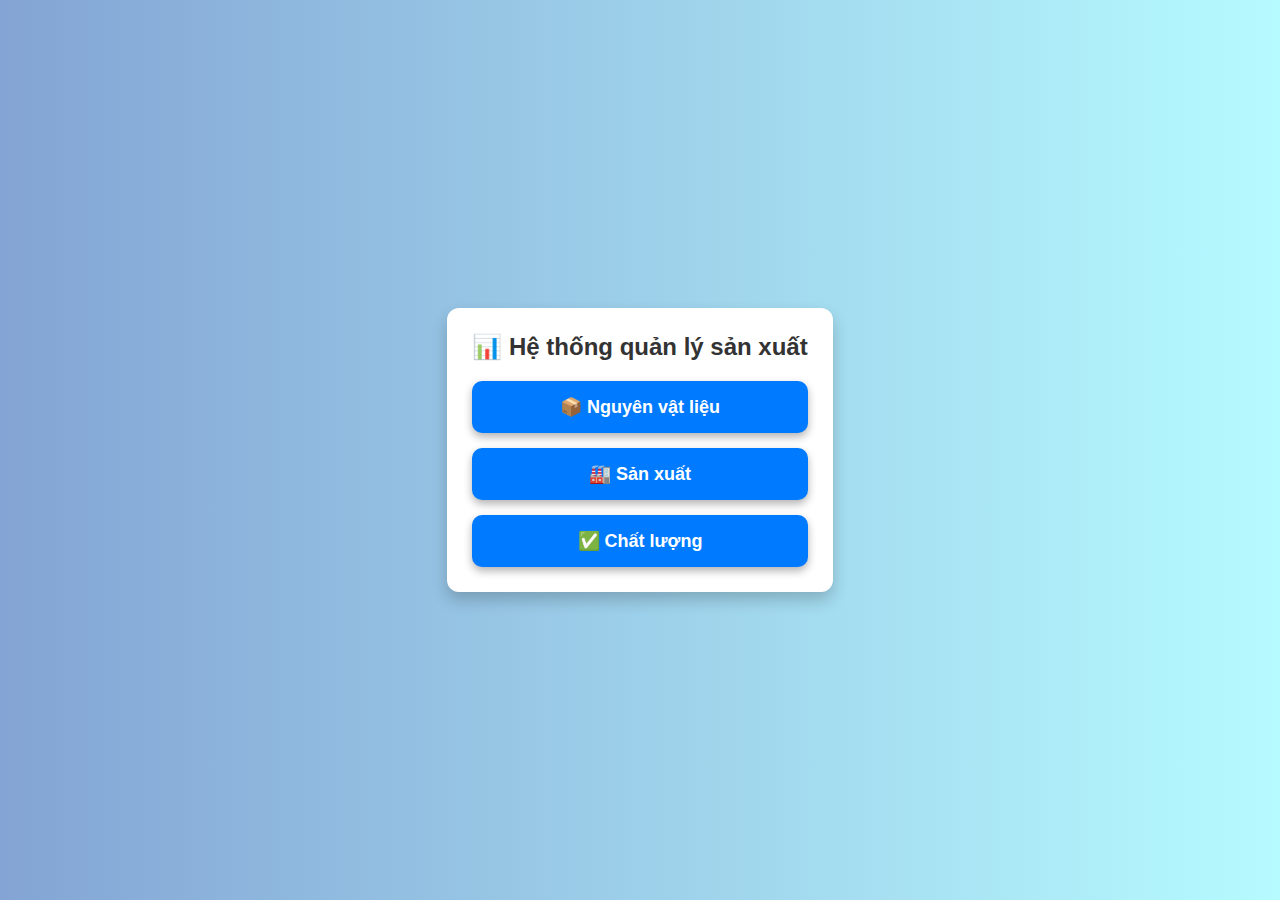
<file: frontend/index.html>
<!DOCTYPE html>
<html lang="vi">
<head>
    <meta charset="UTF-8">
    <meta name="viewport" content="width=device-width, initial-scale=1.0">
    <title>Hệ thống quản lý sản xuất</title>
    <link rel="stylesheet" href="css/style.css">
</head>
<body>
    <div class="container">
        <h1>📊 Hệ thống quản lý sản xuất</h1>
        <div class="grid">
            <a href="materials.html" class="card">📦 Nguyên vật liệu</a>
            <a href="production.html" class="card">🏭 Sản xuất</a>
            <a href="quality.html" class="card">✅ Chất lượng</a>
        </div>
    </div>
</body>
</html>
</file>
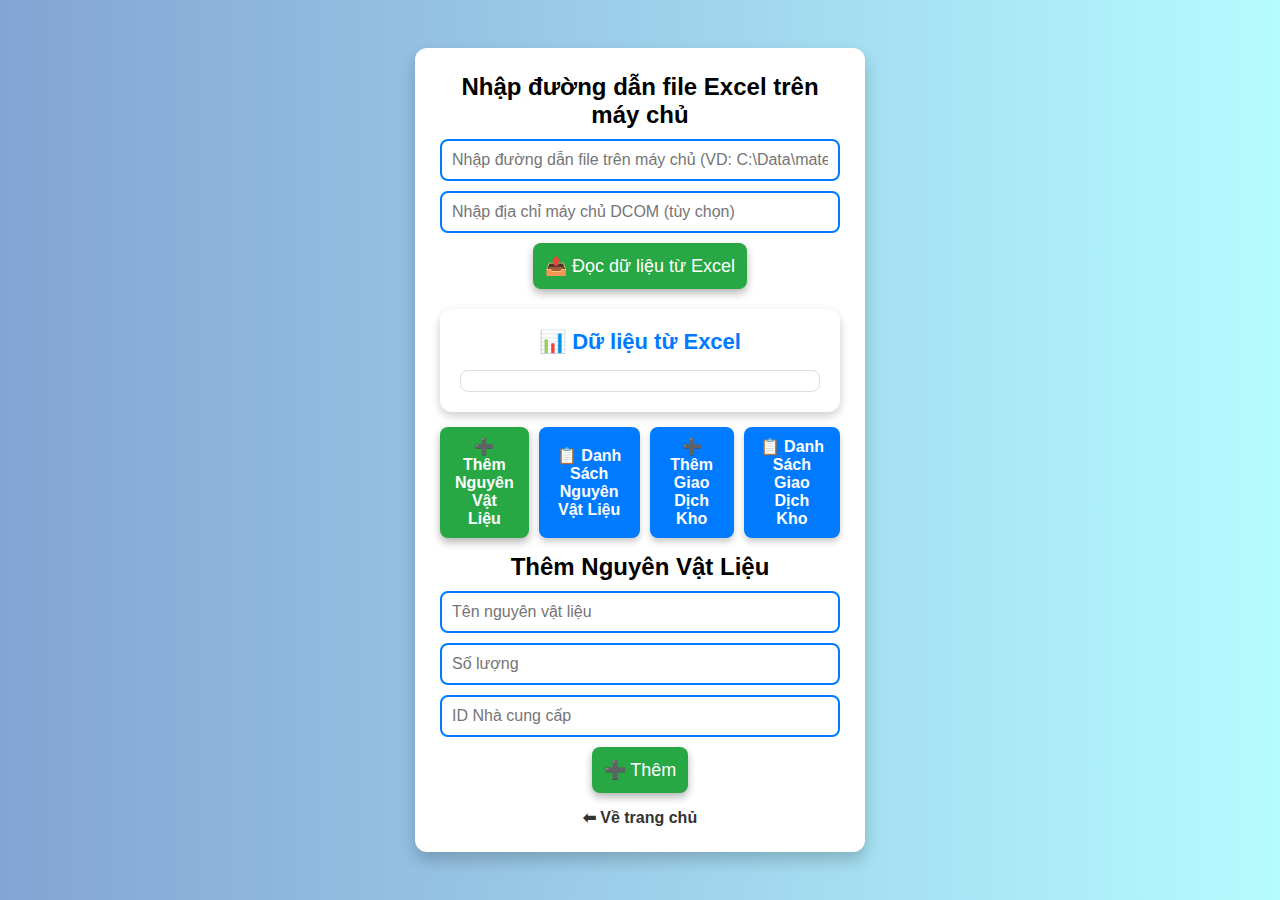
<file: frontend/materials.html>
<!DOCTYPE html>
<html lang="vi">
<head>
    <meta charset="UTF-8">
    <meta name="viewport" content="width=device-width, initial-scale=1.0">
    <title>Quản lý nguyên vật liệu</title>
    <link rel="stylesheet" href="css/style.css">
</head>
<body>
    <div class="container">
        <h2>Nhập đường dẫn file Excel trên máy chủ</h2>
        <input type="text" id="excel_file_path" class="input-box" placeholder="Nhập đường dẫn file trên máy chủ (VD: C:\Data\materials.xlsx)">
        <input type="text" id="remote_server" class="input-box" placeholder="Nhập địa chỉ máy chủ DCOM (tùy chọn)">
        <button class="btn" onclick="requestExcelData()">📤 Đọc dữ liệu từ Excel</button>
        <div id="excel-container">
            <h2 id="excel-title">📊 Dữ liệu từ Excel</h2>
            <ul id="excel-data"></ul>
        </div>

        <div class="tabs">
            <button class="tab-btn active" onclick="openTab(event, 'add-material')">➕ Thêm Nguyên Vật Liệu</button>
            <button class="tab-btn" onclick="openTab(event, 'view-materials')">📋 Danh Sách Nguyên Vật Liệu</button>
            <button class="tab-btn" onclick="openTab(event, 'add-transaction')">➕ Thêm Giao Dịch Kho</button>
            <button class="tab-btn" onclick="openTab(event, 'view-transactions')">📋 Danh Sách Giao Dịch Kho</button>
        </div>

        <div id="add-material" class="tab-content active">
            <h2>Thêm Nguyên Vật Liệu</h2>
            <input class="input-box" type="text" id="material_name" placeholder="Tên nguyên vật liệu">
            <input class="input-box" type="number" id="material_quantity" placeholder="Số lượng">
            <input class="input-box" type="number" id="supplier_id" placeholder="ID Nhà cung cấp">
            <button class="btn" onclick="addMaterial()">➕ Thêm</button>
        </div>

        <div id="view-materials" class="tab-content">
            <h2>Danh Sách Nguyên Vật Liệu</h2>
            <button class="btn" onclick="fetchMaterials()">📋 Xem danh sách</button>
            <ul id="material-list" class="list"></ul>
        </div>

        <div id="add-transaction" class="tab-content">
            <h2>Thêm Giao Dịch Kho</h2>
            <input type="number" id="transaction_material_id" placeholder="ID Nguyên liệu">
            <select id="transaction_type">
                <option value="Nhập">Nhập</option>
                <option value="Xuất">Xuất</option>
            </select>
            <input type="number" id="transaction_quantity" placeholder="Số lượng">
            <input type="date" id="transaction_date">
            <button class="btn" onclick="addStockTransaction()">➕ Thêm Giao Dịch</button>
        </div>

        <div id="view-transactions" class="tab-content">
            <h2>Danh Sách Giao Dịch Kho</h2>
            <button class="btn" onclick="fetchStockTransactions()">📋 Xem Giao Dịch</button>
            <ul id="stock-list" class="list"></ul>
        </div>

        <a href="index.html" class="back">⬅ Về trang chủ</a>
    </div>

    <script>
        function openTab(evt, tabId) {
            let tabContents = document.querySelectorAll(".tab-content");
            let tabButtons = document.querySelectorAll(".tab-btn");

            tabContents.forEach(tab => tab.style.display = "none");
            tabButtons.forEach(btn => btn.classList.remove("active"));

            document.getElementById(tabId).style.display = "block";
            evt.currentTarget.classList.add("active");
        }

        document.addEventListener("DOMContentLoaded", () => {
            let tabContents = document.querySelectorAll(".tab-content");
            tabContents.forEach(tab => tab.style.display = "none");
            document.getElementById("add-material").style.display = "block";
        });
    </script>
    <script src="js/main.js"></script>
</body>
</html>
</file>
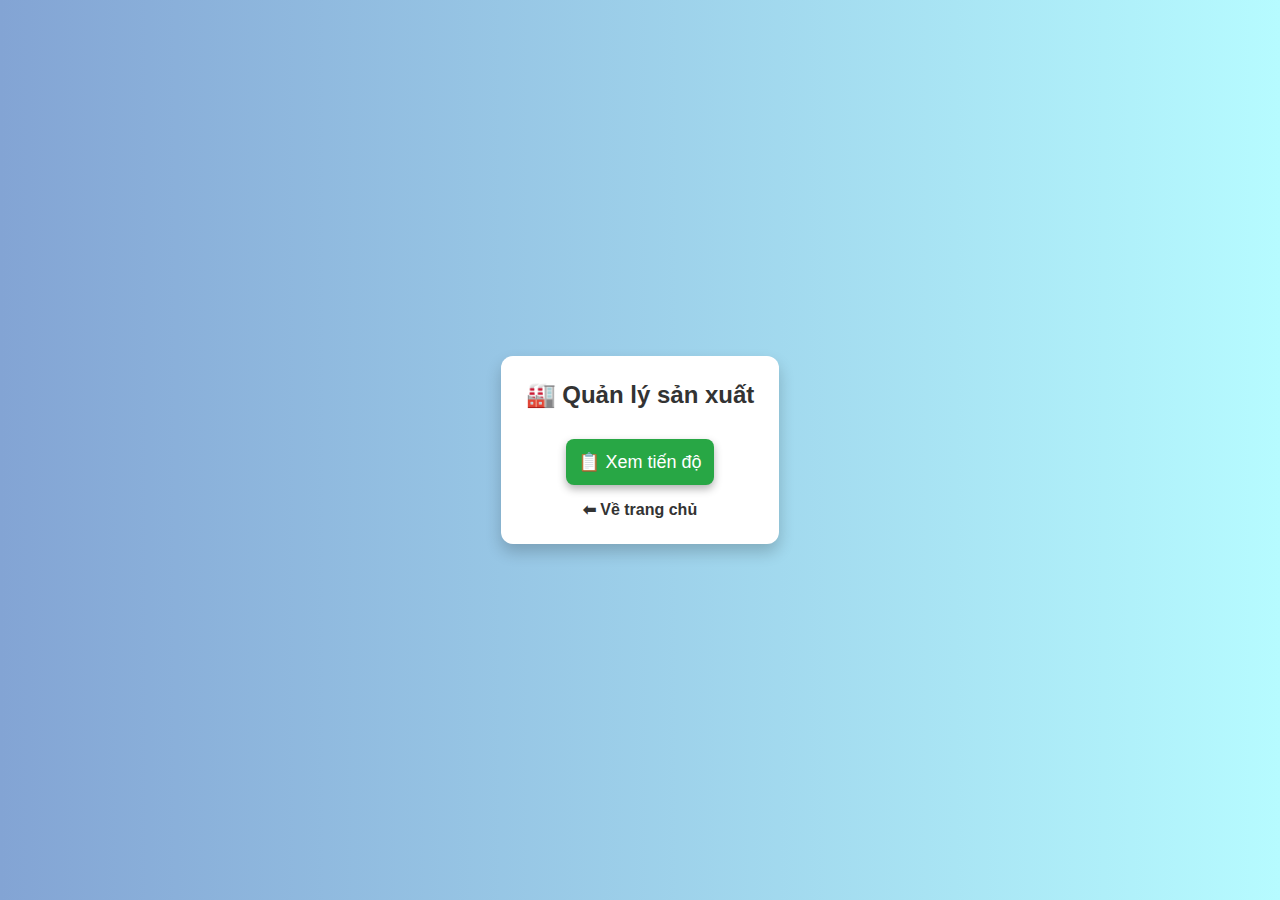
<file: frontend/production.html>
<!DOCTYPE html>
<html lang="vi">
<head>
    <meta charset="UTF-8">
    <meta name="viewport" content="width=device-width, initial-scale=1.0">
    <title>Quản lý sản xuất</title>
    <link rel="stylesheet" href="css/style.css">
</head>
<body>
    <div class="container">
        <h1>🏭 Quản lý sản xuất</h1>
        <button class="btn" onclick="fetchProduction()">📋 Xem tiến độ</button>
        <ul id="production-list" class="list"></ul>
        <a href="index.html" class="back">⬅ Về trang chủ</a>
    </div>
    <script src="js/main.js"></script>
</body>
</html>
</file>
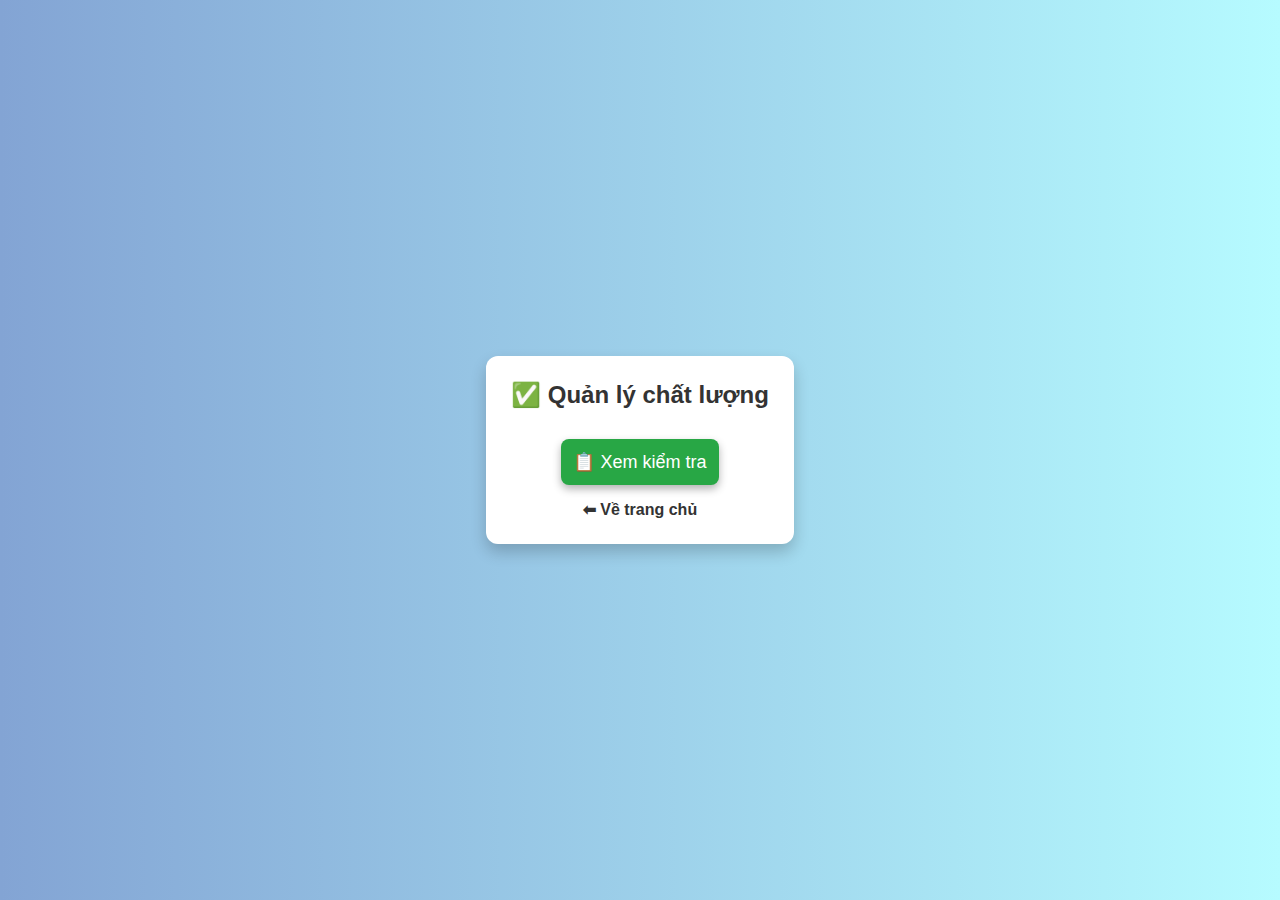
<file: frontend/quality.html>
<!DOCTYPE html>
<html lang="vi">
<head>
    <meta charset="UTF-8">
    <meta name="viewport" content="width=device-width, initial-scale=1.0">
    <title>Quản lý chất lượng</title>
    <link rel="stylesheet" href="css/style.css">
</head>
<body>
    <div class="container">
        <h1>✅ Quản lý chất lượng</h1>
        <button class="btn" onclick="fetchQuality()">📋 Xem kiểm tra</button>
        <ul id="quality-list" class="list"></ul>
        <a href="index.html" class="back">⬅ Về trang chủ</a>
    </div>
    <script src="js/main.js"></script>
</body>
</html>
</file>
<file: frontend/css/style.css>
/* Reset CSS */
* {
    margin: 0;
    padding: 0;
    box-sizing: border-box;
    font-family: "Arial", sans-serif;
}

body {
    background: linear-gradient(to right, #83a4d4, #b6fbff);
    display: flex;
    justify-content: center;
    align-items: center;
    height: 100vh;
}

.container {
    text-align: center;
    padding: 25px;
    background: white;
    border-radius: 12px;
    box-shadow: 0 8px 16px rgba(0, 0, 0, 0.2);
    max-width: 450px;
}

h1 {
    margin-bottom: 20px;
    color: #333;
    font-size: 24px;
}

.grid {
    display: flex;
    flex-direction: column;
    gap: 15px;
}

.card {
    background: #007BFF;
    color: white;
    text-decoration: none;
    padding: 15px;
    border-radius: 10px;
    font-size: 18px;
    font-weight: bold;
    transition: 0.3s;
    box-shadow: 0 4px 8px rgba(0, 0, 0, 0.3);
}

.card:hover {
    background: #0056b3;
    transform: scale(1.05);
}

.list {
    list-style: none;
    margin-top: 15px;
    padding: 0;
}

.item {
    background: #ffffff;
    padding: 12px;
    margin: 6px 0;
    border-radius: 8px;
    box-shadow: 0 4px 8px rgba(0, 0, 0, 0.2);
}

.btn {
    background: #28a745;
    color: white;
    padding: 12px;
    border: none;
    cursor: pointer;
    font-size: 18px;
    margin-top: 10px;
    border-radius: 8px;
    box-shadow: 0 4px 8px rgba(0, 0, 0, 0.3);
}

.btn:hover {
    background: #218838;
    transform: scale(1.05);
}

.back {
    display: block;
    margin-top: 15px;
    text-decoration: none;
    color: #333;
    font-weight: bold;
}

.tabs {
    display: flex;
    justify-content: center;
    margin-bottom: 15px;
    margin-top: 15px;
    gap: 10px;
}

.tab-btn {
    background: #007BFF;
    color: white;
    padding: 10px 15px;
    border: none;
    border-radius: 8px;
    font-size: 16px;
    font-weight: bold;
    cursor: pointer;
    transition: 0.3s;
    box-shadow: 0 4px 6px rgba(0, 0, 0, 0.2);
}

.tab-btn:hover {
    background: #0056b3;
    transform: scale(1.05);
}

.input-box {
    width: 100%;
    padding: 10px;
    margin-top: 10px;
    border: 2px solid #007BFF;
    border-radius: 8px;
    font-size: 16px;
    outline: none;
    transition: 0.3s;
}

.input-box:focus {
    border-color: #0056b3;
    box-shadow: 0 4px 6px rgba(0, 0, 0, 0.2);
}

.tab-btn.active {
    background: #28a745;
    color: white;
    box-shadow: 0 4px 8px rgba(0, 0, 0, 0.3);
}

/* Container chính */
#excel-container {
    margin-top: 20px;
    padding: 20px;
    background: white;
    border-radius: 12px;
    box-shadow: 0 4px 10px rgba(0, 0, 0, 0.2);
    max-width: 600px;
    text-align: center;
}

/* Tiêu đề */
#excel-title {
    font-size: 22px;
    font-weight: bold;
    color: #007BFF;
    margin-bottom: 15px;
}

/* Danh sách dữ liệu Excel */
#excel-data {
    list-style: none;
    padding: 0;
    max-height: 300px;
    overflow-y: auto;
    border: 1px solid #ddd;
    border-radius: 8px;
    padding: 10px;
}

/* Mỗi dòng dữ liệu Excel */
.excel-item {
    background: #f8f9fa;
    padding: 12px;
    margin: 6px 0;
    border-radius: 8px;
    box-shadow: 0 2px 4px rgba(0, 0, 0, 0.2);
    display: flex;
    justify-content: space-between;
    align-items: center;
    font-size: 16px;
    transition: 0.3s;
}

/* Hiệu ứng hover */
.excel-item:hover {
    background: #e9ecef;
    transform: scale(1.02);
}

/* Icon */
.excel-item::before {
    content: "📄";
    margin-right: 10px;
}

/* Thanh cuộn */
#excel-data::-webkit-scrollbar {
    width: 6px;
}

#excel-data::-webkit-scrollbar-thumb {
    background: #007BFF;
    border-radius: 10px;
}

#excel-data::-webkit-scrollbar-track {
    background: #f1f1f1;
}
</file>
